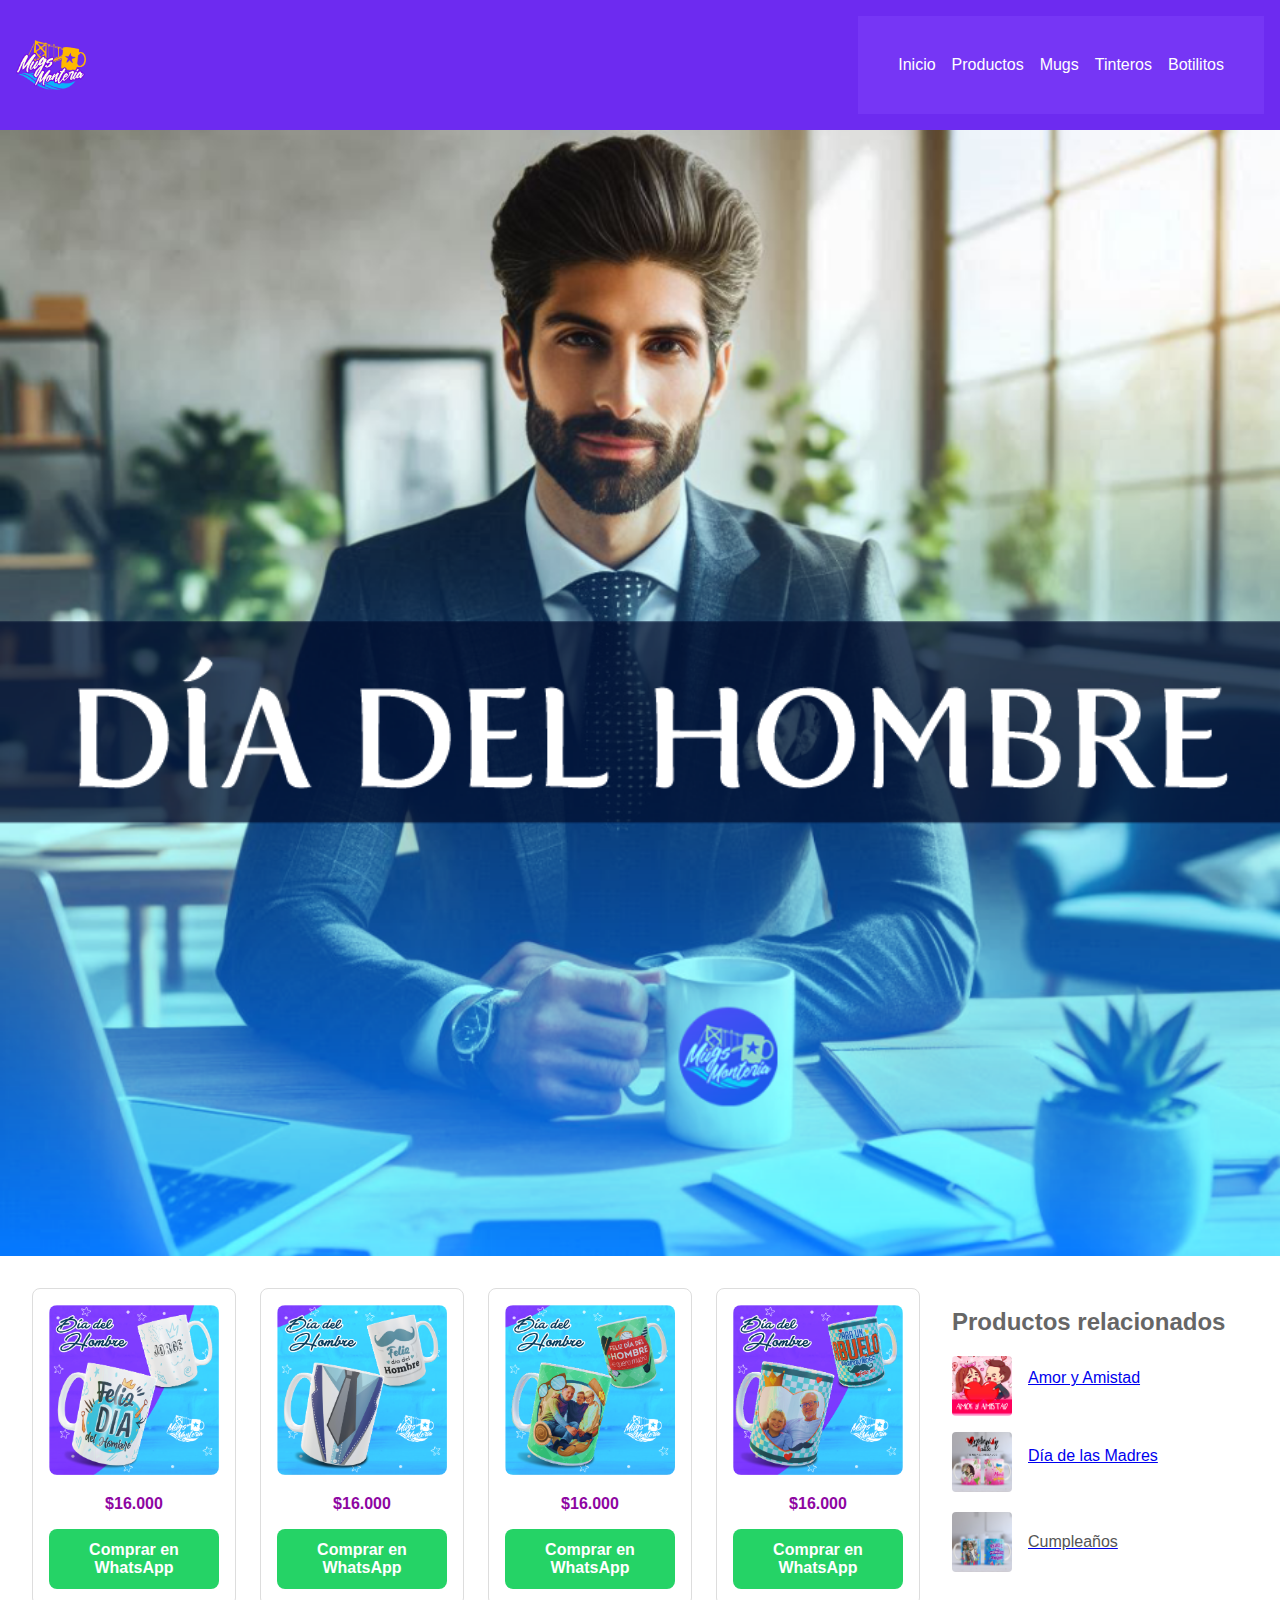
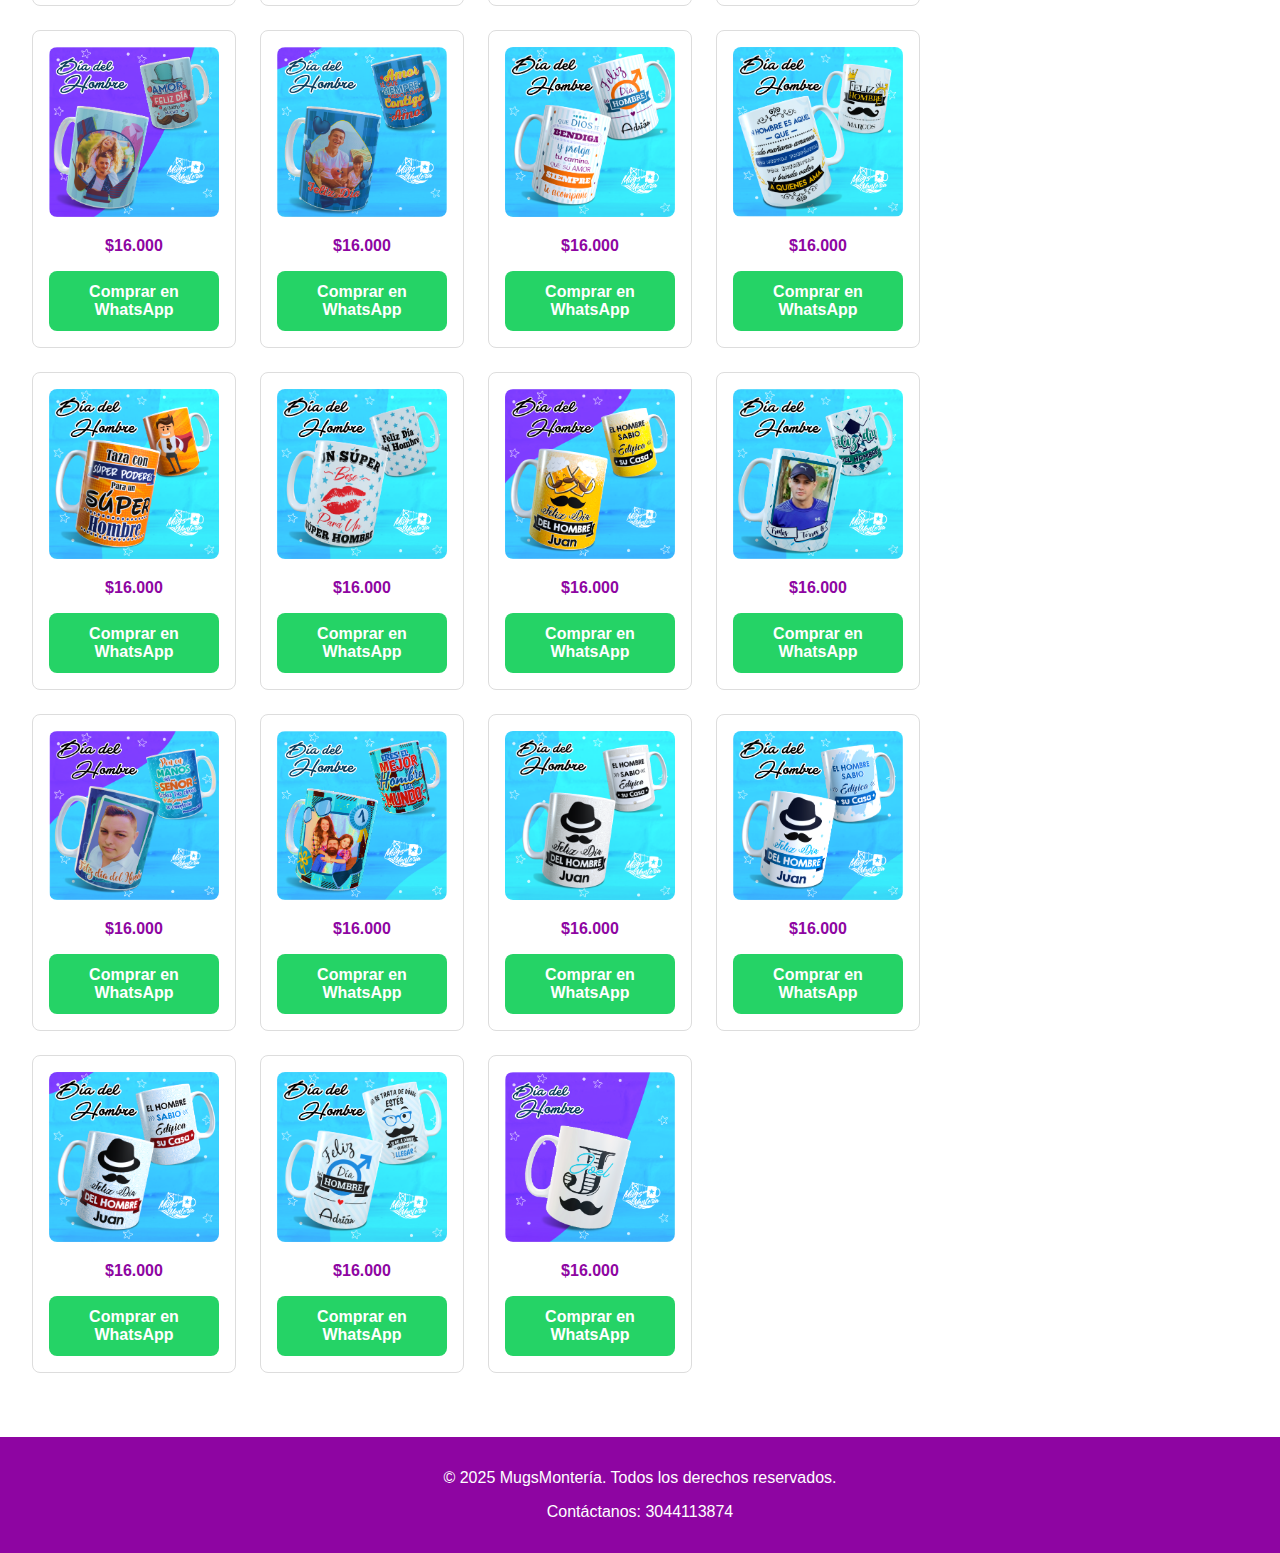
<file: index.html>
<!DOCTYPE html>
<html lang="en">
<head>
    <meta charset="UTF-8">
    <meta name="viewport" content="width=device-width, initial-scale=1.0">
    <title>MugsMonteria</title>
    <link rel="stylesheet" href="styles.css">
</head>
<body>
    <header>
        <img src="img/logo_home.png" width="70px">

        <button id="menu-toggle">☰</button>
        <nav id="nav-menu">
            <a href="#">Inicio</a>
            <a href="#">Productos</a>
            <a href="#">Mugs</a>
            <a href="#">Tinteros</a>
            <a href="#">Botilitos</a>
        </nav>
    </header>

    <div class="banner">
        <img src="img/banner_dia_hombre.png" alt="Banner Image">
    </div>

    <div class="container">
        <div class="products"> 
            <div class="product">
                <img src="img/catalogo/dia_hombre/DiaHombre019.png" alt="Product 3">
                <!--<h3>Product 1</h3>-->
                <p>$16.000</p>
                <a href="https://wa.me/573044113874?text=Quiero%20este%20Mug%20con%20referencia%20DiaHombres019" target="_blank">Comprar en WhatsApp</a>
            </div>           
            <div class="product">
                <img src="img/catalogo/dia_hombre/DiaHombre017.png" alt="Product 3">
                <!--<h3>Product 1</h3>-->
                <p>$16.000</p>
                <a href="https://wa.me/573044113874?text=Quiero%20este%20Mug%20con%20referencia%20DiaHombres017" target="_blank">Comprar en WhatsApp</a>
            </div>
            <div class="product">
                <img src="img/catalogo/dia_hombre/DiaHombre016.png" alt="Product 3">
                <!--<h3>Product 1</h3>-->
                <p>$16.000</p>
                <a href="https://wa.me/573044113874?text=Quiero%20este%20Mug%20con%20referencia%20DiaHombres055" target="_blank">Comprar en WhatsApp</a>
            </div>
            <div class="product">
                <img src="img/catalogo/dia_hombre/DiaHombre015.png" alt="Product 3">
                <!--<h3>Product 1</h3>-->
                <p>$16.000</p>
                <a href="https://wa.me/573044113874?text=Quiero%20este%20Mug%20con%20referencia%20DiaHombres015" target="_blank">Comprar en WhatsApp</a>
            </div>
            <div class="product">
                <img src="img/catalogo/dia_hombre/DiaHombre014.png" alt="Product 3">
                <!--<h3>Product 1</h3>-->
                <p>$16.000</p>
                <a href="https://wa.me/573044113874?text=Quiero%20este%20Mug%20con%20referencia%20DiaHombres014" target="_blank">Comprar en WhatsApp</a>
            </div>
            <div class="product">
                <img src="img/catalogo/dia_hombre/DiaHombre013.png" alt="Product 3">
                <!--<h3>Product 1</h3>-->
                <p>$16.000</p>
                <a href="https://wa.me/573044113874?text=Quiero%20este%20Mug%20con%20referencia%20DiaHombres013" target="_blank">Comprar en WhatsApp</a>
            </div>           
            <div class="product">
                <img src="img/catalogo/dia_hombre/DiaHombre005.png" alt="Product 3">
                <!--<h3>Product 1</h3>-->
                <p>$16.000</p>
                <a href="https://wa.me/573044113874?text=Quiero%20este%20Mug%20con%20referencia%20DiaHombres005" target="_blank">Comprar en WhatsApp</a>
            </div>
            <div class="product">
                <img src="img/catalogo/dia_hombre/DiaHombre006.png" alt="Product 3">
                <!--<h3>Product 1</h3>-->
                <p>$16.000</p>
                <a href="https://wa.me/573044113874?text=Quiero%20este%20Mug%20con%20referencia%20DiaHombres006" target="_blank">Comprar en WhatsApp</a>
            </div>
            <div class="product">
                <img src="img/catalogo/dia_hombre/DiaHombre007.png" alt="Product 3">
                <!--<h3>Product 1</h3>-->
                <p>$16.000</p>
                <a href="https://wa.me/573044113874?text=Quiero%20este%20Mug%20con%20referencia%20DiaHombres007" target="_blank">Comprar en WhatsApp</a>
            </div>
            <div class="product">
                <img src="img/catalogo/dia_hombre/DiaHombre008.png" alt="Product 3">
                <!--<h3>Product 1</h3>-->
                <p>$16.000</p>
                <a href="https://wa.me/573044113874?text=Quiero%20este%20Mug%20con%20referencia%20DiaHombres008" target="_blank">Comprar en WhatsApp</a>
            </div>
            <div class="product">
                <img src="img/catalogo/dia_hombre/DiaHombre009.png" alt="Product 3">
                <!--<h3>Product 1</h3>-->
                <p>$16.000</p>
                <a href="https://wa.me/573044113874?text=Quiero%20este%20Mug%20con%20referencia%20DiaHombres009" target="_blank">Comprar en WhatsApp</a>
            </div>
            <div class="product">
                <img src="img/catalogo/dia_hombre/DiaHombre010.png" alt="Product 3">
                <!--<h3>Product 1</h3>-->
                <p>$16.000</p>
                <a href="https://wa.me/573044113874?text=Quiero%20este%20Mug%20con%20referencia%20DiaHombres0010" target="_blank">Comprar en WhatsApp</a>
            </div>
            <div class="product">
                <img src="img/catalogo/dia_hombre/DiaHombre011.png" alt="Product 3">
                <!--<h3>Product 1</h3>-->
                <p>$16.000</p>
                <a href="https://wa.me/573044113874?text=Quiero%20este%20Mug%20con%20referencia%20DiaHombres011" target="_blank">Comprar en WhatsApp</a>
            </div>
            <div class="product">
                <img src="img/catalogo/dia_hombre/DiaHombre012.png" alt="Product 3">
                <!--<h3>Product 1</h3>-->
                <p>$16.000</p>
                <a href="https://wa.me/573044113874?text=Quiero%20este%20Mug%20con%20referencia%20DiaHombres012" target="_blank">Comprar en WhatsApp</a>
            </div>            
            <div class="product">
                <img src="img/catalogo/dia_hombre/DiaHombre001.png" alt="Product 1">
                <!--<h3>Product 1</h3>-->
                <p>$16.000</p>
               <a href="https://wa.me/573044113874?text=Quiero%20este%20Mug%20con%20referencia%20DiaHombres001" target="_blank">Comprar en WhatsApp</a>
            </div>
            <div class="product">
                <img src="img/catalogo/dia_hombre/DiaHombre002.png" alt="Product 2">
                <!--<h3>Product 1</h3>-->
                <p>$16.000</p>
                <a href="https://wa.me/573044113874?text=Quiero%20este%20Mug%20con%20referencia%20DiaHombres002" target="_blank">Comprar en WhatsApp</a>
            </div>
            <div class="product">
                <img src="img/catalogo/dia_hombre/DiaHombre003.png" alt="Product 3">
                <!--<h3>Product 1</h3>-->
                <p>$16.000</p>
                <a href="https://wa.me/573044113874?text=Quiero%20este%20Mug%20con%20referencia%20DiaHombres003" target="_blank">Comprar en WhatsApp</a>
            </div>
            <div class="product">
                <img src="img/catalogo/dia_hombre/DiaHombre004.png" alt="Product 3">
                <!--<h3>Product 1</h3>-->
                <p>$16.000</p>
                <a href="https://wa.me/573044113874?text=Quiero%20este%20Mug%20con%20referencia%20DiaHombres004" target="_blank">Comprar en WhatsApp</a>
            </div>
            <div class="product">
                <img src="img/catalogo/dia_hombre/DiaHombre018.png" alt="Product 3">
                <!--<h3>Product 1</h3>-->
                <p>$16.000</p>
                <a href="https://wa.me/573044113874?text=Quiero%20este%20Mug%20con%20referencia%20DiaHombres018" target="_blank">Comprar en WhatsApp</a>
            </div>
        </div>

        <aside class="sidebar">
            <h2>Productos relacionados</h2>
            <div class="related-product">
                <img src="img/banner_amoryamistad.png" alt="Product 3">
                <a href="amoryamistad.html">Amor y Amistad </p>
            </div>
            <div class="related-product">
                <img src="img/relacionados/madre.jpg" alt="Product 3">
                <a href="dia_madre.html">Día de las Madres </p>
            </div>
            <div class="related-product">
                <img src="img/relacionados/cumple.png" alt="Product 3">
                <p>Cumpleaños</p>
            </div>
        </aside>
    </div>

    <footer>
        <p>&copy; 2025 MugsMontería. Todos los derechos reservados.</p>
        <p>Contáctanos: <a href="https://wa.me/573044113874?text=Hola%20MugsMontería%20estuve%20viendo%20su%20página" target="_blank">3044113874</a></p>
    </footer>

    <script src="scripts.js"></script>
</body>
</html>
</file>
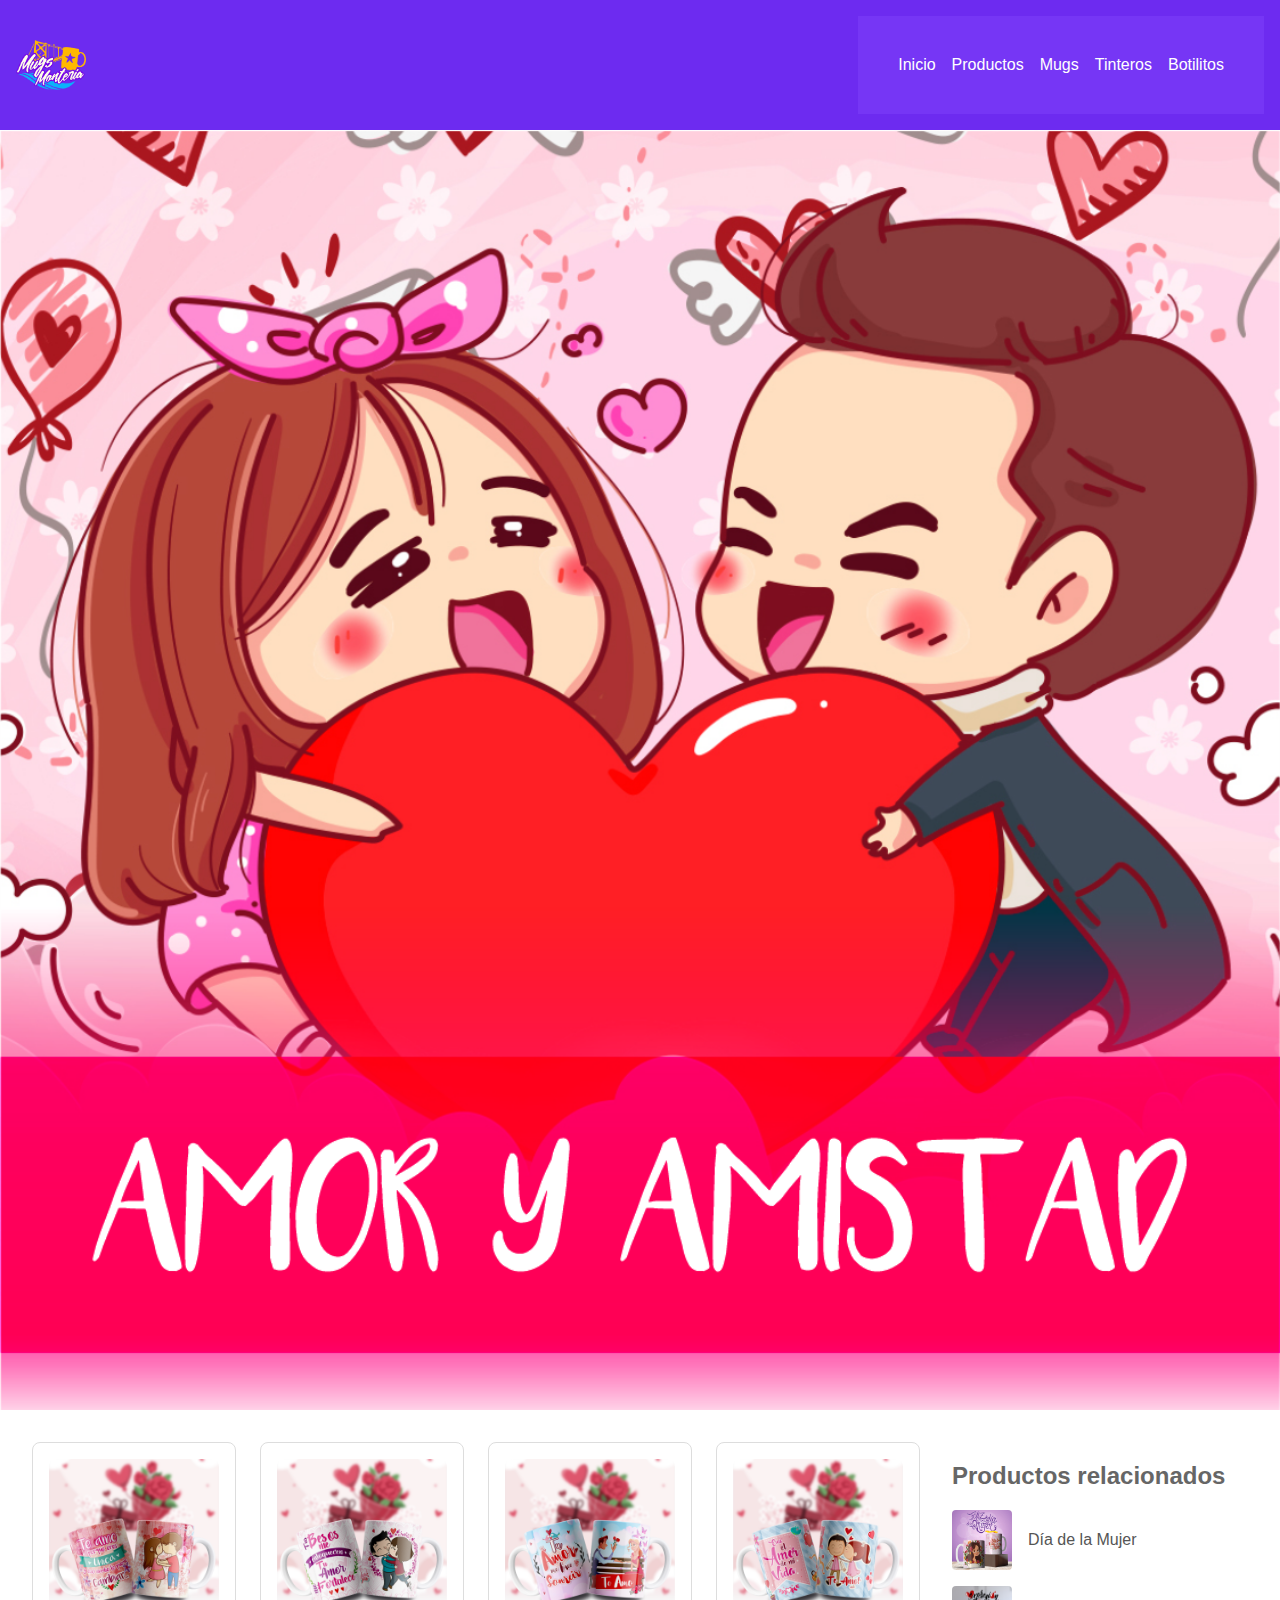
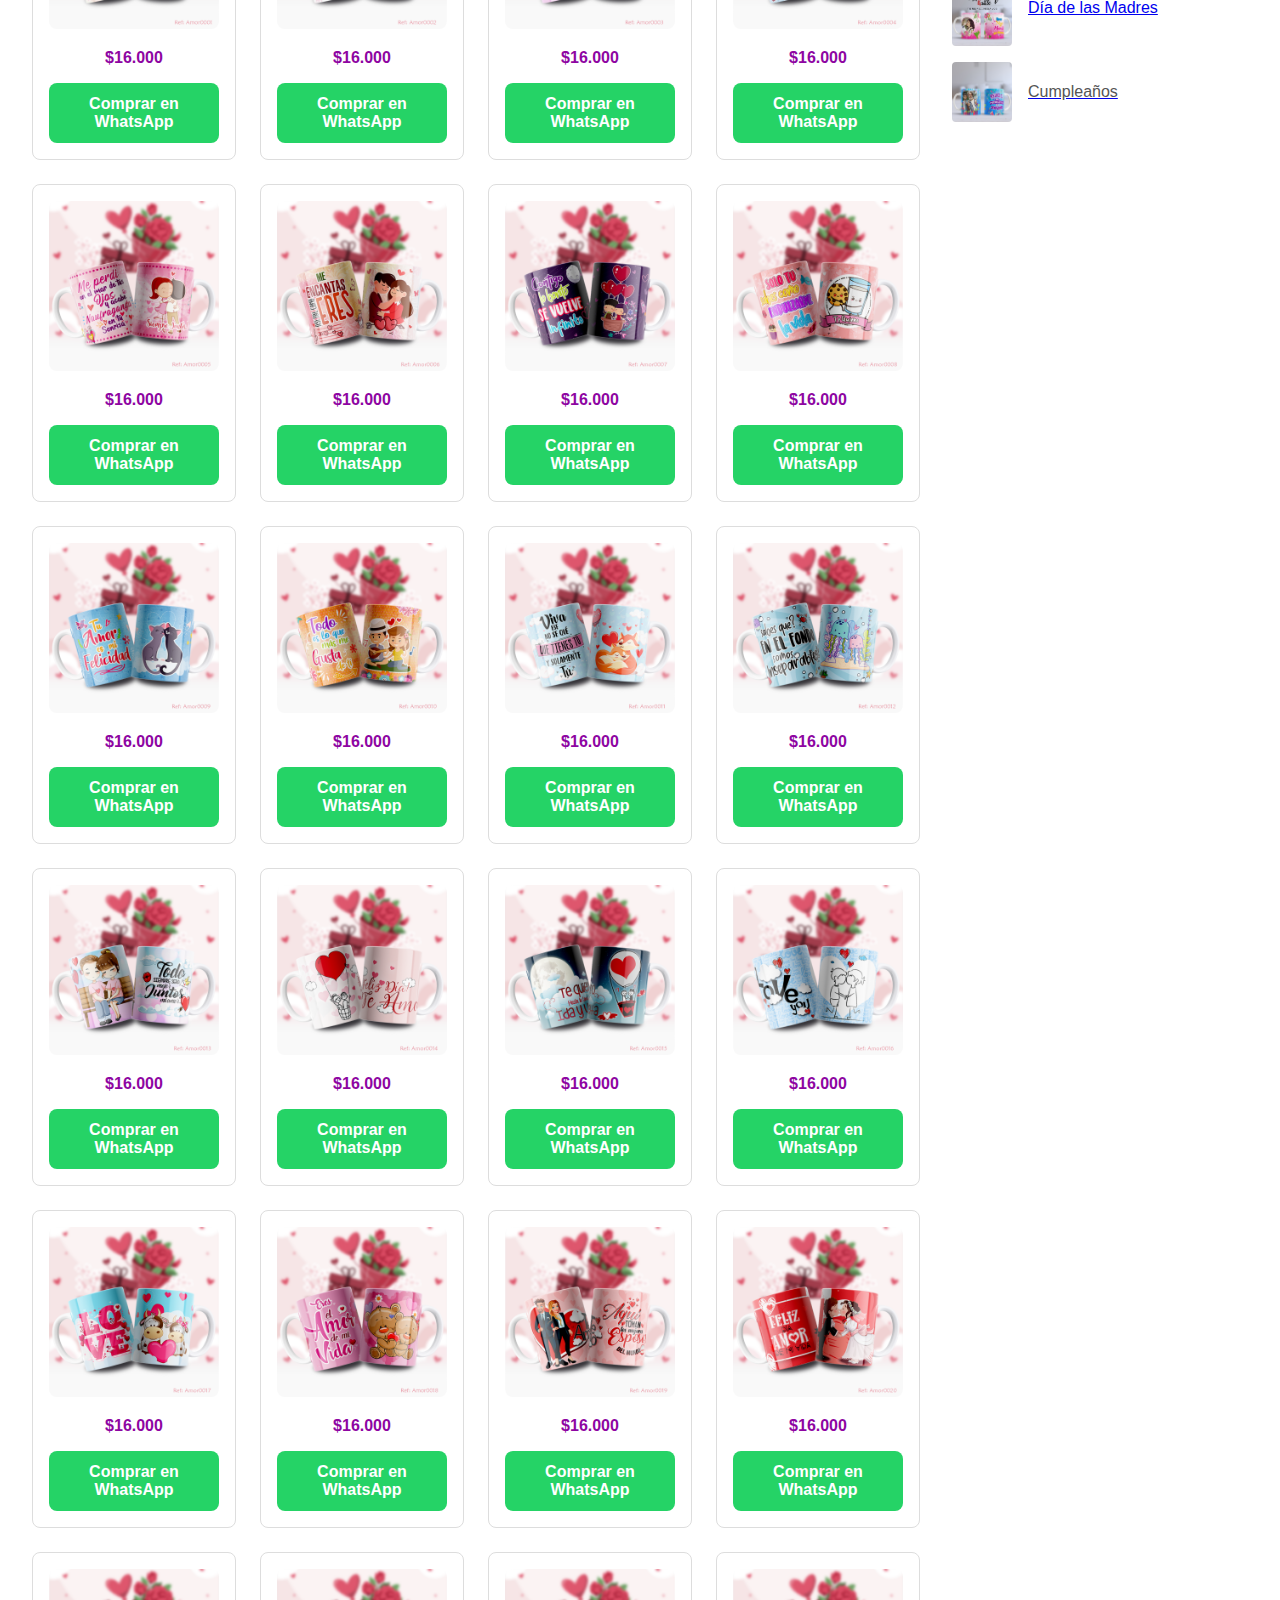
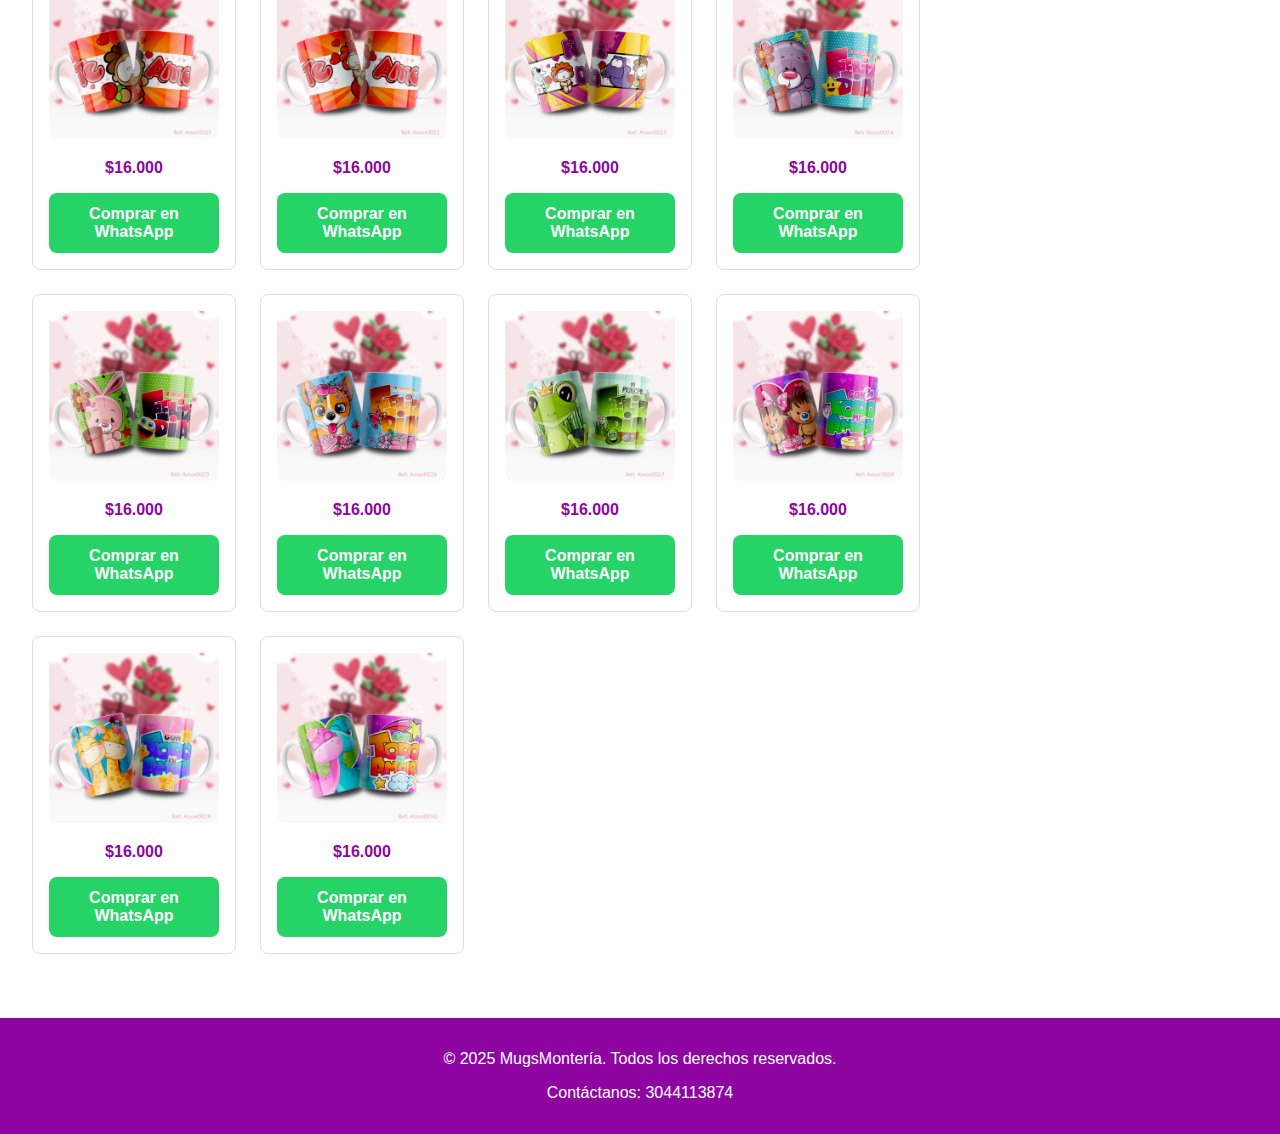
<file: amoryamistad.html>
<!DOCTYPE html>
<html lang="en">
<head>
    <meta charset="UTF-8">
    <meta name="viewport" content="width=device-width, initial-scale=1.0">
    <title>MugsMonteria</title>
    <link rel="stylesheet" href="styles.css">
</head>
<body>
    <header>
        <img src="img/logo_home.png" width="70px">

        <button id="menu-toggle">☰</button>
        <nav id="nav-menu">
            <a href="#">Inicio</a>
            <a href="#">Productos</a>
            <a href="#">Mugs</a>
            <a href="#">Tinteros</a>
            <a href="#">Botilitos</a>
        </nav>
    </header>

    <div class="banner">
        <img src="img/banner_amoryamistad.png" alt="Banner Image">
    </div>

    <div class="container">
        <div class="products"> 
            <div class="product">
                <img src="img/catalogo/amoryamistad/Amor0001.png" alt="Product 1">
                <!--<h3>Product 1</h3>-->
                <p>$16.000</p>
                <a href="https://wa.me/573044113874?text=Quiero%20este%20Mug%20con%20referencia%20Amor0001" target="_blank">Comprar en WhatsApp</a>
            </div>           
            <div class="product">
                <img src="img/catalogo/amoryamistad/Amor0002.png" alt="Product 2">
                <!--<h3>Product 1</h3>-->
                <p>$16.000</p>
                <a href="https://wa.me/573044113874?text=Quiero%20este%20Mug%20con%20referencia%20Amor0002" target="_blank">Comprar en WhatsApp</a>
            </div>
            <div class="product">
                <img src="img/catalogo/amoryamistad/Amor0003.png" alt="Product 3">
                <!--<h3>Product 1</h3>-->
                <p>$16.000</p>
                <a href="https://wa.me/573044113874?text=Quiero%20este%20Mug%20con%20referencia%20Amor0003" target="_blank">Comprar en WhatsApp</a>
            </div>
            <div class="product">
                <img src="img/catalogo/amoryamistad/Amor0004.png" alt="Product 4">
                <!--<h3>Product 1</h3>-->
                <p>$16.000</p>
                <a href="https://wa.me/573044113874?text=Quiero%20este%20Mug%20con%20referencia%20Amor0004" target="_blank">Comprar en WhatsApp</a>
            </div>
            <div class="product">
                <img src="img/catalogo/amoryamistad/Amor0005.png" alt="Product 5">
                <!--<h3>Product 1</h3>-->
                <p>$16.000</p>
                <a href="https://wa.me/573044113874?text=Quiero%20este%20Mug%20con%20referencia%20Amor0005" target="_blank">Comprar en WhatsApp</a>
            </div>
            <div class="product">
                <img src="img/catalogo/amoryamistad/Amor0006.png" alt="Product 6">
                <!--<h3>Product 1</h3>-->
                <p>$16.000</p>
                <a href="https://wa.me/573044113874?text=Quiero%20este%20Mug%20con%20referencia%20Amor0006" target="_blank">Comprar en WhatsApp</a>
            </div>
            <div class="product">
                <img src="img/catalogo/amoryamistad/Amor0007.png" alt="Product 7">
                <!--<h3>Product 1</h3>-->
                <p>$16.000</p>
                <a href="https://wa.me/573044113874?text=Quiero%20este%20Mug%20con%20referencia%20Amor0007" target="_blank">Comprar en WhatsApp</a>
            </div>
            <div class="product">
                <img src="img/catalogo/amoryamistad/Amor0008.png" alt="Product 8">
                <!--<h3>Product 1</h3>-->
                <p>$16.000</p>
                <a href="https://wa.me/573044113874?text=Quiero%20este%20Mug%20con%20referencia%20Amor0008" target="_blank">Comprar en WhatsApp</a>
            </div>
            <div class="product">
                <img src="img/catalogo/amoryamistad/Amor0009.png" alt="Product 9">
                <!--<h3>Product 1</h3>-->
                <p>$16.000</p>
                <a href="https://wa.me/573044113874?text=Quiero%20este%20Mug%20con%20referencia%20Amor0009" target="_blank">Comprar en WhatsApp</a>
            </div>
            <div class="product">
                <img src="img/catalogo/amoryamistad/Amor0010.png" alt="Product 10">
                <!--<h3>Product 1</h3>-->
                <p>$16.000</p>
                <a href="https://wa.me/573044113874?text=Quiero%20este%20Mug%20con%20referencia%20Amor0010" target="_blank">Comprar en WhatsApp</a>
            </div>
            <div class="product">
                <img src="img/catalogo/amoryamistad/Amor0011.png" alt="Product 11">
                <!--<h3>Product 1</h3>-->
                <p>$16.000</p>
                <a href="https://wa.me/573044113874?text=Quiero%20este%20Mug%20con%20referencia%20Amor0011" target="_blank">Comprar en WhatsApp</a>
            </div>
            <div class="product">
                <img src="img/catalogo/amoryamistad/Amor0012.png" alt="Product 12">
                <!--<h3>Product 1</h3>-->
                <p>$16.000</p>
                <a href="https://wa.me/573044113874?text=Quiero%20este%20Mug%20con%20referencia%20Amor0012" target="_blank">Comprar en WhatsApp</a>
            </div>
            <div class="product">
                <img src="img/catalogo/amoryamistad/Amor0013.png" alt="Product 13">
                <!--<h3>Product 1</h3>-->
                <p>$16.000</p>
                <a href="https://wa.me/573044113874?text=Quiero%20este%20Mug%20con%20referencia%20Amor0013" target="_blank">Comprar en WhatsApp</a>
            </div>
            <div class="product">
                <img src="img/catalogo/amoryamistad/Amor0014.png" alt="Product 14">
                <!--<h3>Product 1</h3>-->
                <p>$16.000</p>
                <a href="https://wa.me/573044113874?text=Quiero%20este%20Mug%20con%20referencia%20Amor0014" target="_blank">Comprar en WhatsApp</a>
            </div>
            <div class="product">
                <img src="img/catalogo/amoryamistad/Amor0015.png" alt="Product 15">
                <!--<h3>Product 1</h3>-->
                <p>$16.000</p>
                <a href="https://wa.me/573044113874?text=Quiero%20este%20Mug%20con%20referencia%20Amor0015" target="_blank">Comprar en WhatsApp</a>
            </div>
            <div class="product">
                <img src="img/catalogo/amoryamistad/Amor0016.png" alt="Product 16">
                <!--<h3>Product 1</h3>-->
                <p>$16.000</p>
                <a href="https://wa.me/573044113874?text=Quiero%20este%20Mug%20con%20referencia%20Amor0016" target="_blank">Comprar en WhatsApp</a>
            </div>
            <div class="product">
                <img src="img/catalogo/amoryamistad/Amor0017.png" alt="Product 17">
                <!--<h3>Product 1</h3>-->
                <p>$16.000</p>
                <a href="https://wa.me/573044113874?text=Quiero%20este%20Mug%20con%20referencia%20Amor0017" target="_blank">Comprar en WhatsApp</a>
            </div>
            <div class="product">
                <img src="img/catalogo/amoryamistad/Amor0018.png" alt="Product 18">
                <!--<h3>Product 1</h3>-->
                <p>$16.000</p>
                <a href="https://wa.me/573044113874?text=Quiero%20este%20Mug%20con%20referencia%20Amor0018" target="_blank">Comprar en WhatsApp</a>
            </div>
            <div class="product">
                <img src="img/catalogo/amoryamistad/Amor0019.png" alt="Product 19">
                <!--<h3>Product 1</h3>-->
                <p>$16.000</p>
                <a href="https://wa.me/573044113874?text=Quiero%20este%20Mug%20con%20referencia%20Amor0019" target="_blank">Comprar en WhatsApp</a>
            </div>
            <div class="product">
                <img src="img/catalogo/amoryamistad/Amor0020.png" alt="Product 20">
                <!--<h3>Product 1</h3>-->
                <p>$16.000</p>
                <a href="https://wa.me/573044113874?text=Quiero%20este%20Mug%20con%20referencia%20Amor0020" target="_blank">Comprar en WhatsApp</a>
            </div>
            <div class="product">
                <img src="img/catalogo/amoryamistad/Amor0021.png" alt="Product 21">
                <!--<h3>Product 1</h3>-->
                <p>$16.000</p>
                <a href="https://wa.me/573044113874?text=Quiero%20este%20Mug%20con%20referencia%20Amor0021" target="_blank">Comprar en WhatsApp</a>
            </div>
            <div class="product">
                <img src="img/catalogo/amoryamistad/Amor0022.png" alt="Product 22">
                <!--<h3>Product 1</h3>-->
                <p>$16.000</p>
                <a href="https://wa.me/573044113874?text=Quiero%20este%20Mug%20con%20referencia%20Amor0022" target="_blank">Comprar en WhatsApp</a>
            </div>
            <div class="product">
                <img src="img/catalogo/amoryamistad/Amor0023.png" alt="Product 23">
                <!--<h3>Product 1</h3>-->
                <p>$16.000</p>
                <a href="https://wa.me/573044113874?text=Quiero%20este%20Mug%20con%20referencia%20Amor0023" target="_blank">Comprar en WhatsApp</a>
            </div>
            <div class="product">
                <img src="img/catalogo/amoryamistad/Amor0024.png" alt="Product 24">
                <!--<h3>Product 1</h3>-->
                <p>$16.000</p>
                <a href="https://wa.me/573044113874?text=Quiero%20este%20Mug%20con%20referencia%20Amor0024" target="_blank">Comprar en WhatsApp</a>
            </div>
            <div class="product">
                <img src="img/catalogo/amoryamistad/Amor0025.png" alt="Product 25">
                <!--<h3>Product 1</h3>-->
                <p>$16.000</p>
                <a href="https://wa.me/573044113874?text=Quiero%20este%20Mug%20con%20referencia%20Amor0025" target="_blank">Comprar en WhatsApp</a>
            </div>
            <div class="product">
                <img src="img/catalogo/amoryamistad/Amor0026.png" alt="Product 26">
                <!--<h3>Product 1</h3>-->
                <p>$16.000</p>
                <a href="https://wa.me/573044113874?text=Quiero%20este%20Mug%20con%20referencia%20Amor0026" target="_blank">Comprar en WhatsApp</a>
            </div>
            <div class="product">
                <img src="img/catalogo/amoryamistad/Amor0027.png" alt="Product 27">
                <!--<h3>Product 1</h3>-->
                <p>$16.000</p>
                <a href="https://wa.me/573044113874?text=Quiero%20este%20Mug%20con%20referencia%20Amor0027" target="_blank">Comprar en WhatsApp</a>
            </div>
            <div class="product">
                <img src="img/catalogo/amoryamistad/Amor0028.png" alt="Product 28">
                <!--<h3>Product 1</h3>-->
                <p>$16.000</p>
                <a href="https://wa.me/573044113874?text=Quiero%20este%20Mug%20con%20referencia%20Amor0028" target="_blank">Comprar en WhatsApp</a>
            </div>
            <div class="product">
                <img src="img/catalogo/amoryamistad/Amor0029.png" alt="Product 29">
                <!--<h3>Product 1</h3>-->
                <p>$16.000</p>
                <a href="https://wa.me/573044113874?text=Quiero%20este%20Mug%20con%20referencia%20Amor0029" target="_blank">Comprar en WhatsApp</a>
            </div>
            <div class="product">
                <img src="img/catalogo/amoryamistad/Amor0030.png" alt="Product 30">
                <!--<h3>Product 1</h3>-->
                <p>$16.000</p>
                <a href="https://wa.me/573044113874?text=Quiero%20este%20Mug%20con%20referencia%20Amor0030" target="_blank">Comprar en WhatsApp</a>
            </div>
        </div>

        <aside class="sidebar">
            <h2>Productos relacionados</h2>
            <div class="related-product">
                <img src="img/relacionados/mujer.jpg" alt="Product 3">
                <p>Día de la Mujer</p>
            </div>
            <div class="related-product">
                <img src="img/relacionados/madre.jpg" alt="Product 3">
                <a href="dia_madre.html">Día de las Madres </p>
            </div>
            <div class="related-product">
                <img src="img/relacionados/cumple.png" alt="Product 3">
                <p>Cumpleaños</p>
            </div>
        </aside>
    </div>

    <footer>
        <p>&copy; 2025 MugsMontería. Todos los derechos reservados.</p>
        <p>Contáctanos: <a href="https://wa.me/573044113874?text=Hola%20MugsMontería%20estuve%20viendo%20su%20página" target="_blank">3044113874</a></p>
    </footer>

    <script src="scripts.js"></script>
</body>
</html>
</file>
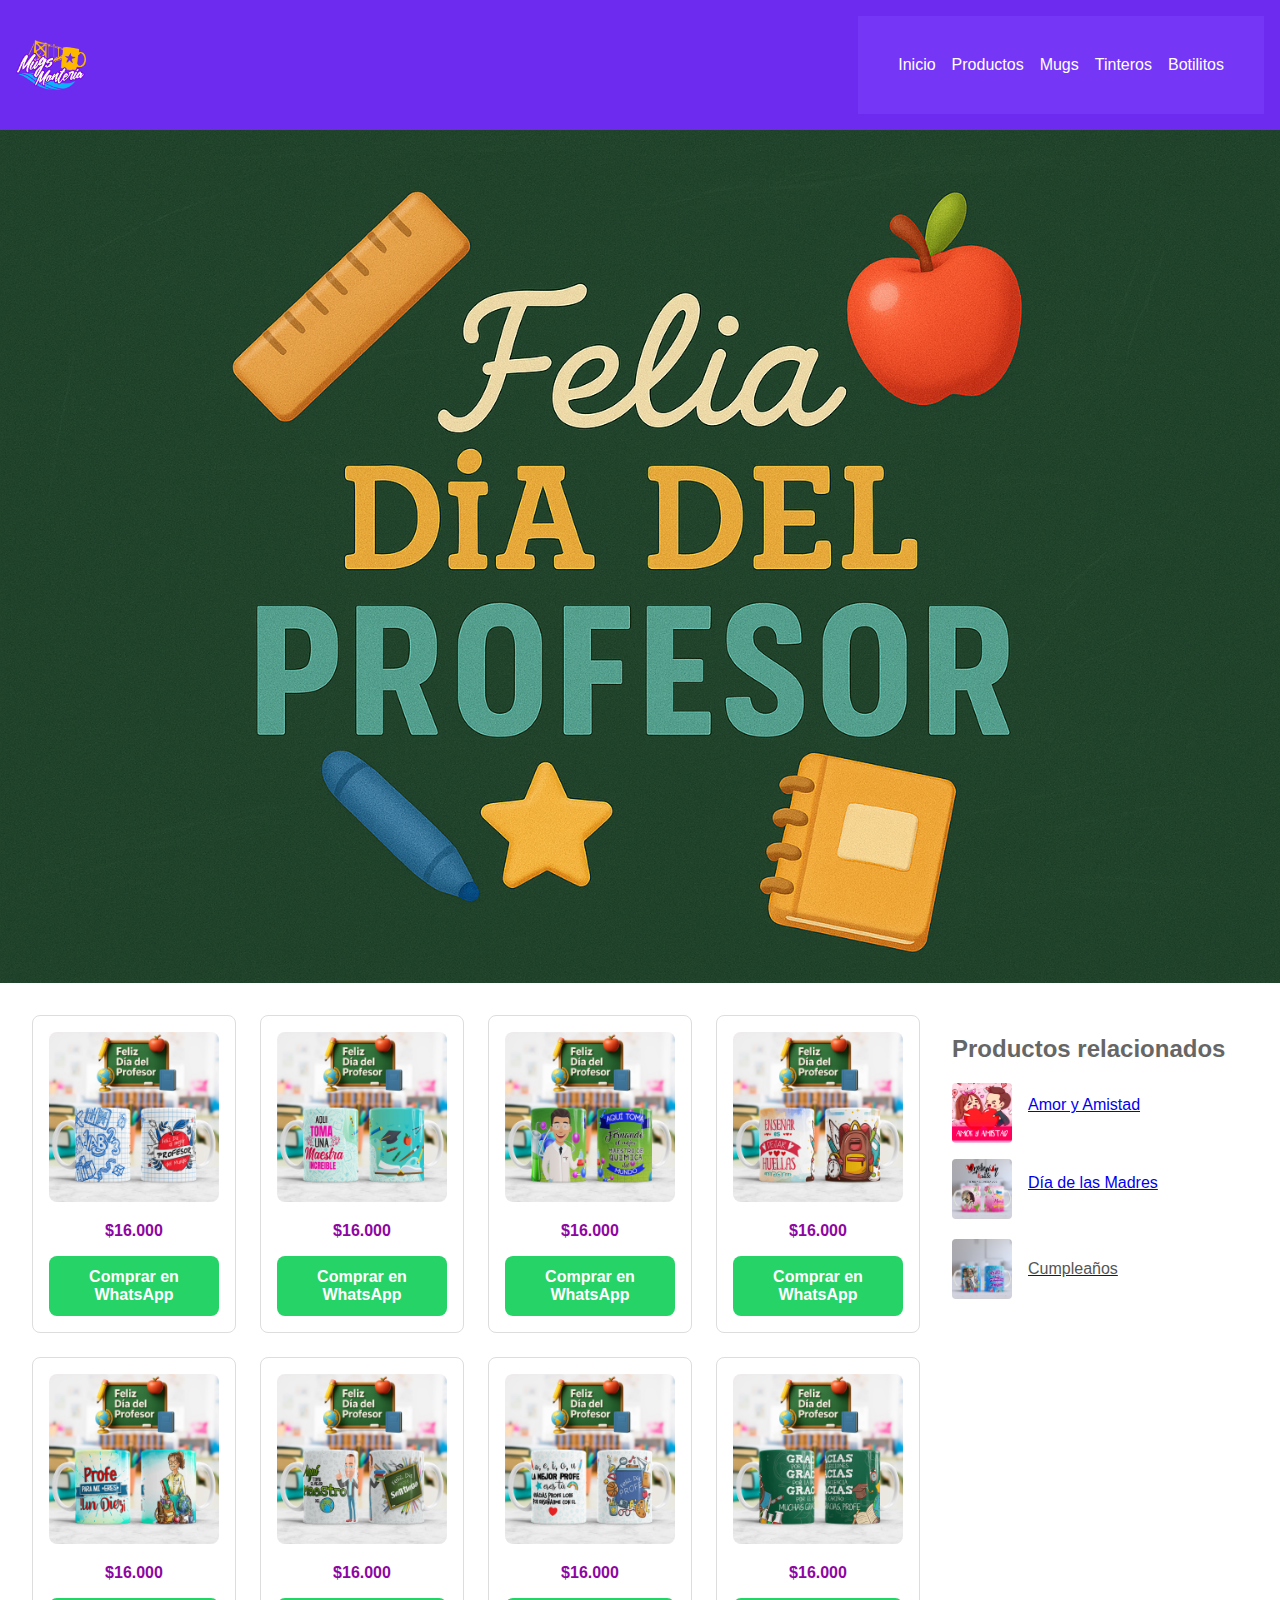
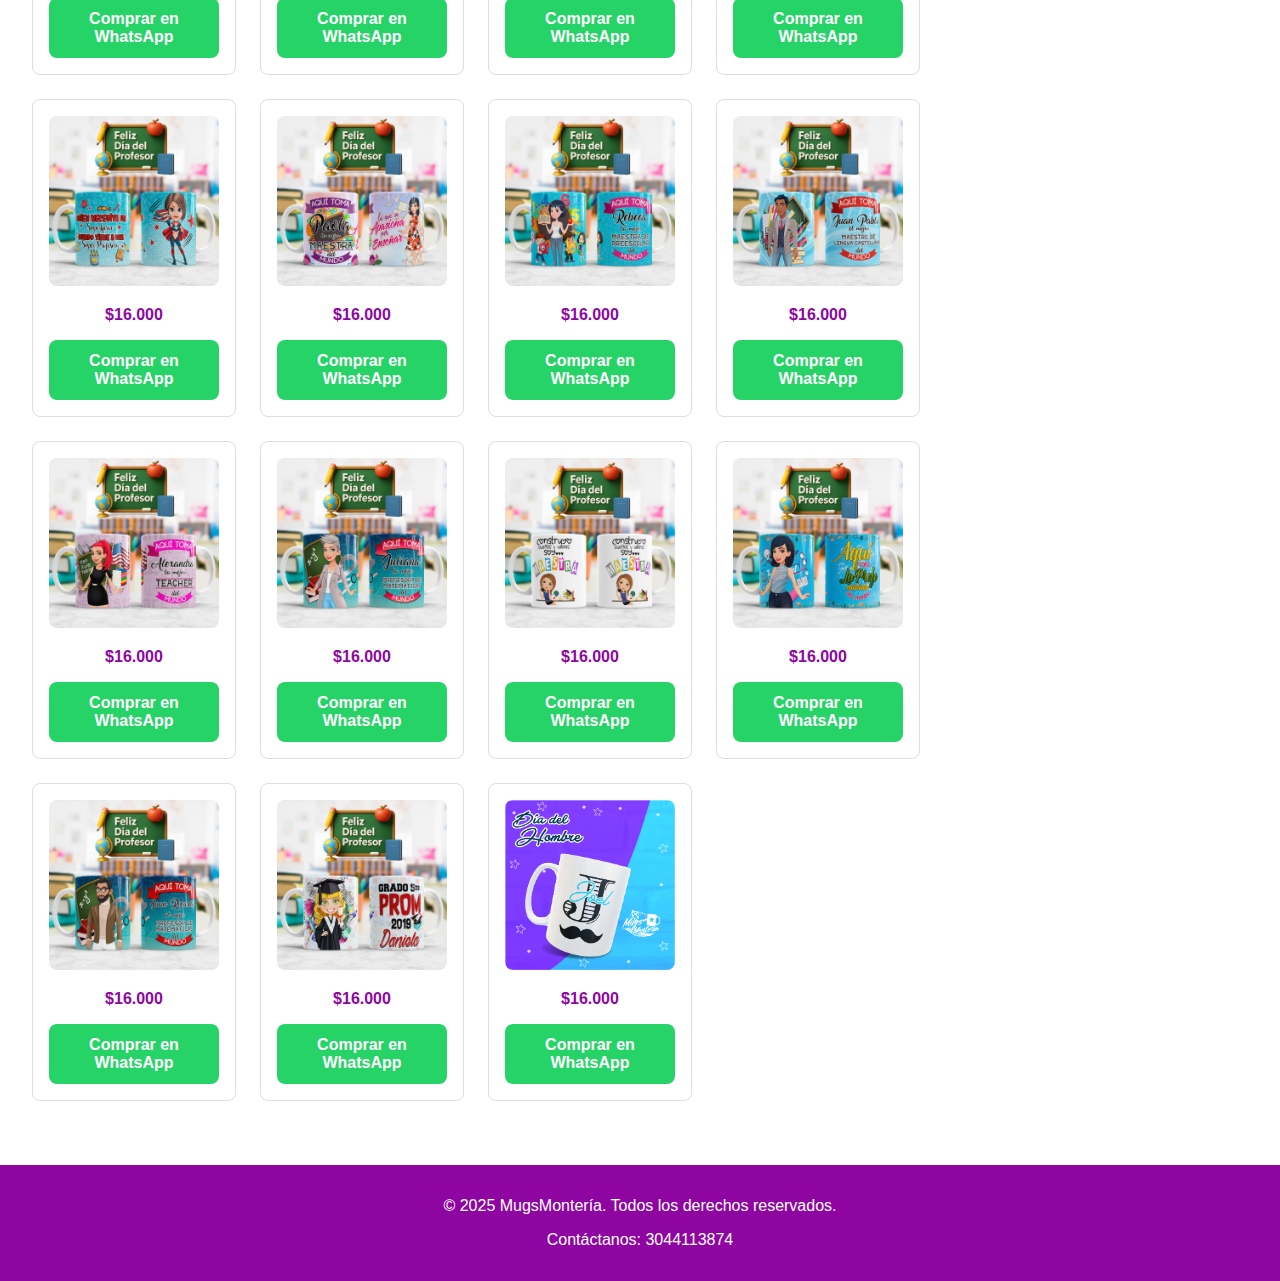
<file: maestros.html>
<!DOCTYPE html>
<html lang="en">
<head>
    <meta charset="UTF-8">
    <meta name="viewport" content="width=device-width, initial-scale=1.0">
    <title>MugsMonteria</title>
    <link rel="stylesheet" href="styles.css">
</head>
<body>
    <header>
        <img src="img/logo_home.png" width="70px">

        <button id="menu-toggle">☰</button>
        <nav id="nav-menu">
            <a href="#">Inicio</a>
            <a href="#">Productos</a>
            <a href="#">Mugs</a>
            <a href="#">Tinteros</a>
            <a href="#">Botilitos</a>
        </nav>
    </header>

    <div class="banner">
        <img src="img/banner_dia_profe.png" alt="Banner Image">
    </div>

    <div class="container">
        <div class="products"> 
            <div class="product">
                <img src="img/catalogo/dia_maestros/maestros-1.png" alt="Product 3">
                <!--<h3>Product 1</h3>-->
                <p>$16.000</p>
                <a href="https://wa.me/573044113874?text=Hola!%20Quiero%20este%20Mug%20con%20referencia%20PresentacionMockup001" target="_blank">Comprar en WhatsApp</a>
            </div>           
            <div class="product">
                <img src="img/catalogo/dia_maestros/maestros-2.png" alt="Product 3">
                <!--<h3>Product 1</h3>-->
                <p>$16.000</p>
                <a href="https://wa.me/573044113874?text=Hola!%20Quiero%20este%20Mug%20con%20referencia%20PresentacionMockup002" target="_blank">Comprar en WhatsApp</a>
            </div>
            <div class="product">
                <img src="img/catalogo/dia_maestros/maestros-3.png" alt="Product 3">
                <!--<h3>Product 1</h3>-->
                <p>$16.000</p>
                <a href="https://wa.me/573044113874?text=Hola!%20Quiero%20este%20Mug%20con%20referencia%20PresentacionMockup003" target="_blank">Comprar en WhatsApp</a>
            </div>
            <div class="product">
                <img src="img/catalogo/dia_maestros/maestros-4.png" alt="Product 3">
                <!--<h3>Product 1</h3>-->
                <p>$16.000</p>
                <a href="https://wa.me/573044113874?text=Hola!%20Quiero%20este%20Mug%20con%20referencia%20PresentacionMockup004" target="_blank">Comprar en WhatsApp</a>
            </div>
            <div class="product">
                <img src="img/catalogo/dia_maestros/maestros-5.png" alt="Product 3">
                <!--<h3>Product 1</h3>-->
                <p>$16.000</p>
                <a href="https://wa.me/573044113874?text=Hola!%20Quiero%20este%20Mug%20con%20referencia%20PresentacionMockup005" target="_blank">Comprar en WhatsApp</a>
            </div>
            <div class="product">
                <img src="img/catalogo/dia_maestros/maestros-6.png" alt="Product 3">
                <!--<h3>Product 1</h3>-->
                <p>$16.000</p>
                <a href="https://wa.me/573044113874?text=Hola!%20Quiero%20este%20Mug%20con%20referencia%20PresentacionMockup006" target="_blank">Comprar en WhatsApp</a>
            </div>           
            <div class="product">
                <img src="img/catalogo/dia_maestros/maestros-7.png" alt="Product 3">
                <!--<h3>Product 1</h3>-->
                <p>$16.000</p>
                <a href="https://wa.me/573044113874?text=Hola!%20Quiero%20este%20Mug%20con%20referencia%20PresentacionMockup007" target="_blank">Comprar en WhatsApp</a>
            </div>
            <div class="product">
                <img src="img/catalogo/dia_maestros/maestros-8.png" alt="Product 3">
                <!--<h3>Product 1</h3>-->
                <p>$16.000</p>
                <a href="https://wa.me/573044113874?text=Hola!%20Quiero%20este%20Mug%20con%20referencia%20PresentacionMockup008" target="_blank">Comprar en WhatsApp</a>
            </div>
            <div class="product">
                <img src="img/catalogo/dia_maestros/maestros-9.png" alt="Product 3">
                <!--<h3>Product 1</h3>-->
                <p>$16.000</p>
                <a href="https://wa.me/573044113874?text=Hola!%20Quiero%20este%20Mug%20con%20referencia%20PresentacionMockup009" target="_blank">Comprar en WhatsApp</a>
            </div>
            <div class="product">
                <img src="img/catalogo/dia_maestros/maestros-10.png" alt="Product 3">
                <!--<h3>Product 1</h3>-->
                <p>$16.000</p>
                <a href="https://wa.me/573044113874?text=Hola!%20Quiero%20este%20Mug%20con%20referencia%20PresentacionMockup010" target="_blank">Comprar en WhatsApp</a>
            </div>
            <div class="product">
                <img src="img/catalogo/dia_maestros/maestros-11.png" alt="Product 3">
                <!--<h3>Product 1</h3>-->
                <p>$16.000</p>
                <a href="https://wa.me/573044113874?text=Hola!%20Quiero%20este%20Mug%20con%20referencia%20PresentacionMockup011" target="_blank">Comprar en WhatsApp</a>
            </div>
            <div class="product">
                <img src="img/catalogo/dia_maestros/maestros-12.png" alt="Product 3">
                <!--<h3>Product 1</h3>-->
                <p>$16.000</p>
                <a href="https://wa.me/573044113874?text=Hola!%20Quiero%20este%20Mug%20con%20referencia%20PresentacionMockup012" target="_blank">Comprar en WhatsApp</a>
            </div>
            <div class="product">
                <img src="img/catalogo/dia_maestros/maestros-13.png" alt="Product 3">
                <!--<h3>Product 1</h3>-->
                <p>$16.000</p>
                <a href="https://wa.me/573044113874?text=Hola!%20Quiero%20este%20Mug%20con%20referencia%20PresentacionMockup013" target="_blank">Comprar en WhatsApp</a>
            </div>
            <div class="product">
                <img src="img/catalogo/dia_maestros/maestros-14.png" alt="Product 3">
                <!--<h3>Product 1</h3>-->
                <p>$16.000</p>
                <a href="https://wa.me/573044113874?text=Hola!%20Quiero%20este%20Mug%20con%20referencia%20PresentacionMockup014" target="_blank">Comprar en WhatsApp</a>
            </div>            
            <div class="product">
                <img src="img/catalogo/dia_maestros/maestros-15.png" alt="Product 3">
                <!--<h3>Product 1</h3>-->
                <p>$16.000</p>
               <a href="https://wa.me/573044113874?text=Hola!%20Quiero%20este%20Mug%20con%20referencia%20PresentacionMockup015" target="_blank">Comprar en WhatsApp</a>
            </div>
            <div class="product">
                <img src="img/catalogo/dia_maestros/maestros-16.png" alt="Product 3">
                <!--<h3>Product 1</h3>-->
                <p>$16.000</p>
                <a href="https://wa.me/573044113874?text=Hola!%20Quiero%20este%20Mug%20con%20referencia%20PresentacionMockup016" target="_blank">Comprar en WhatsApp</a>
            </div>
            <div class="product">
                <img src="img/catalogo/dia_maestros/maestros-17.png" alt="Product 3">
                <!--<h3>Product 1</h3>-->
                <p>$16.000</p>
                <a href="https://wa.me/573044113874?text=Hola!%20Quiero%20este%20Mug%20con%20referencia%20PresentacionMockup017" target="_blank">Comprar en WhatsApp</a>
            </div>
            <div class="product">
                <img src="img/catalogo/dia_maestros/maestros-18.png" alt="Product 3">
                <!--<h3>Product 1</h3>-->
                <p>$16.000</p>
                <a href="https://wa.me/573044113874?text=Hola!%20Quiero%20este%20Mug%20con%20referencia%20PresentacionMockup018" target="_blank">Comprar en WhatsApp</a>
            </div>
            <div class="product">
                <img src="img/catalogo/dia_hombre/DiaHombre018.png" alt="Product 3">
                <!--<h3>Product 1</h3>-->
                <p>$16.000</p>
                <a href="https://wa.me/573044113874?text=Quiero%20este%20Mug%20con%20referencia%20DiaHombres018" target="_blank">Comprar en WhatsApp</a>
            </div>
        </div>

        <aside class="sidebar">
            <h2>Productos relacionados</h2>
            <div class="related-product">
                <img src="img/banner_amoryamistad.png" alt="Product 3">
                <a href="amoryamistad.html">Amor y Amistad </p>
            </div>
            <div class="related-product">
                <img src="img/relacionados/madre.jpg" alt="Product 3">
                <a href="dia_madre.html">Día de las Madres </p>
            </div>
            <div class="related-product">
                <img src="img/relacionados/cumple.png" alt="Product 3">
                <p>Cumpleaños</p>
            </div>
        </aside>
    </div>

    <footer>
        <p>&copy; 2025 MugsMontería. Todos los derechos reservados.</p>
        <p>Contáctanos: <a href="https://wa.me/573044113874?text=Hola%20MugsMontería%20estuve%20viendo%20su%20página" target="_blank">3044113874</a></p>
    </footer>

    <script src="scripts.js"></script>
</body>
</html>
</file>
<file: styles.css>
body {
    font-family: Arial, sans-serif;
    margin: 0;
    padding: 0;
    box-sizing: border-box;
}

header {
    background-color: #6D2BF0;
    color: white;
    padding: 1rem;
    display: flex;
    justify-content: space-between;
    align-items: center;
    position: relative;
}

#nav-menu{
    padding: 40px;
}

#menu-toggle {    
    background: none;
    border: none;
    color: white;
    font-size: 1.5rem;
    display: none;
    cursor: pointer;
}
#nav-menu{
    background-color: #7636F5;
}

header nav {
    display: flex;
    gap: 1rem;
}

header nav a {
    color: white;
    text-decoration: none;
}

.banner {
    display: flex;
    align-items: center;
    justify-content: center;
    overflow: hidden;
    width: 100%;
    height: auto;
}

.banner img {
    width: 100%;
    height: auto;
}

.container {
    display: flex;
    padding: 2rem;
    flex-wrap: wrap;
}

.products {
    flex: 3;
    display: grid;
    grid-template-columns: repeat(auto-fit, minmax(200px, 1fr));
    gap: 1.5rem;
}

.product {
    border: 1px solid #ddd;
    padding: 1rem;
    text-align: center;
    border-radius: 8px;
    transition: box-shadow 0.3s;
}

.product p {
    color: #8e05a2;
    font-weight: bold;
}   

.product a {
    display: block; /* Para que ocupe todo el ancho del contenedor */
    background-color: #25d366; /* Color característico de WhatsApp */
    color: white;
    text-align: center; /* Centrar el texto */
    padding: 0.75rem; /* Espaciado interno */
    border-radius: 8px; /* Bordes redondeados */
    text-decoration: none; /* Quitar subrayado */
    font-weight: bold; /* Texto en negrita */
    transition: background-color 0.3s; /* Suavizar el cambio de color */
}

.product img {
    max-width: 100%;
    height: auto;
    border-radius: 8px;
}

.product:hover {
    box-shadow: 0 4px 8px rgba(0, 0, 0, 0.1);
}

.sidebar {
    flex: 1;
    margin-left: 2rem;
}
.sidebar h2{
    color: #666;
}

.sidebar div p{
    color: #555;
}

.related-product {
    display: flex;
    align-items: center;
    margin-bottom: 1rem;
}

.related-product img {
    width: 60px;
    height: 60px;
    border-radius: 4px;
    margin-right: 1rem;
}

footer {
    background-color: #8e05a2;
    color: white;
    text-align: center;
    padding: 1rem;
    margin-top: 2rem;
}

footer a {
    color: white;
    text-decoration: none;
}

@media (max-width: 768px) {
    header nav {
        display: none;
        flex-direction: column;
        background-color: #333;
        position: absolute;
        top: 100%;
        left: 0;
        width: 100%;
    }

    header nav.show {
        display: flex;
    }

    #menu-toggle {
        display: block;
    }
    #menu-toggle {
        font-size: 1.5rem;
        font-weight: bold;
        color: white;
        transition: transform 0.3s ease;
    }

    #menu-toggle:hover {
        transform: scale(1.2);
    }


    .container {
        flex-direction: column;
    }

    .sidebar {
        margin-left: 0;
        margin-top: 2rem;
    }
}
</file>
